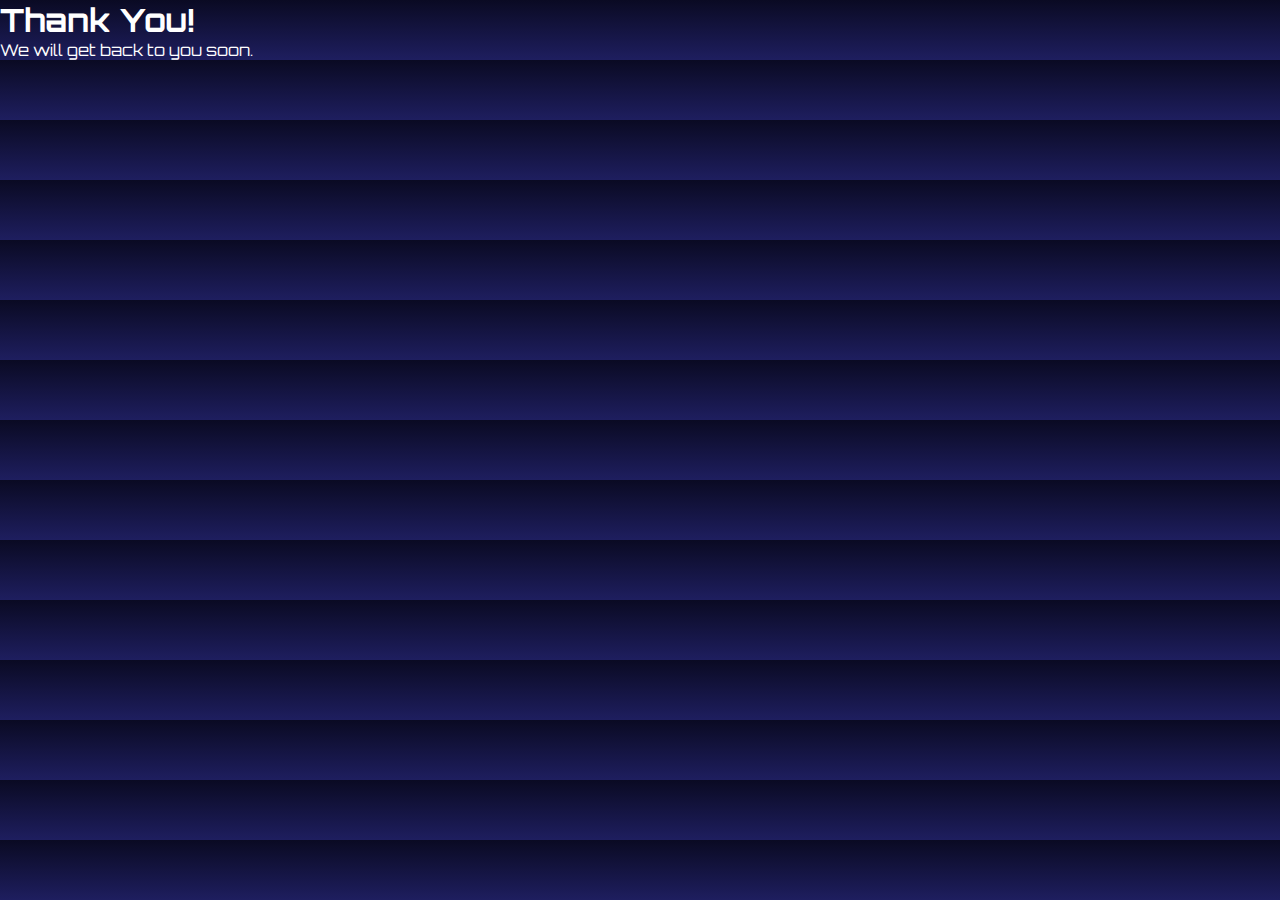
<file: thankyou.html>
<!DOCTYPE html>
<html lang="en">
<head>
    <meta charset="UTF-8">
    <meta name="viewport" content="width=device-width, initial-scale=1.0">
    <title>Thank You</title>
    <link rel="stylesheet" href="style.css">
    <link rel="preconnect" href="https://fonts.googleapis.com">
    <link rel="preconnect" href="https://fonts.gstatic.com" crossorigin>
    <link href="https://fonts.googleapis.com/css2?family=Orbitron:wght@400;700&display=swap" rel="stylesheet">
</head>
<body>
    <div class="thank-you">
        <h1>Thank You!</h1>
        <p>We will get back to you soon.</p>
    </div>
</body>
</html>
</file>
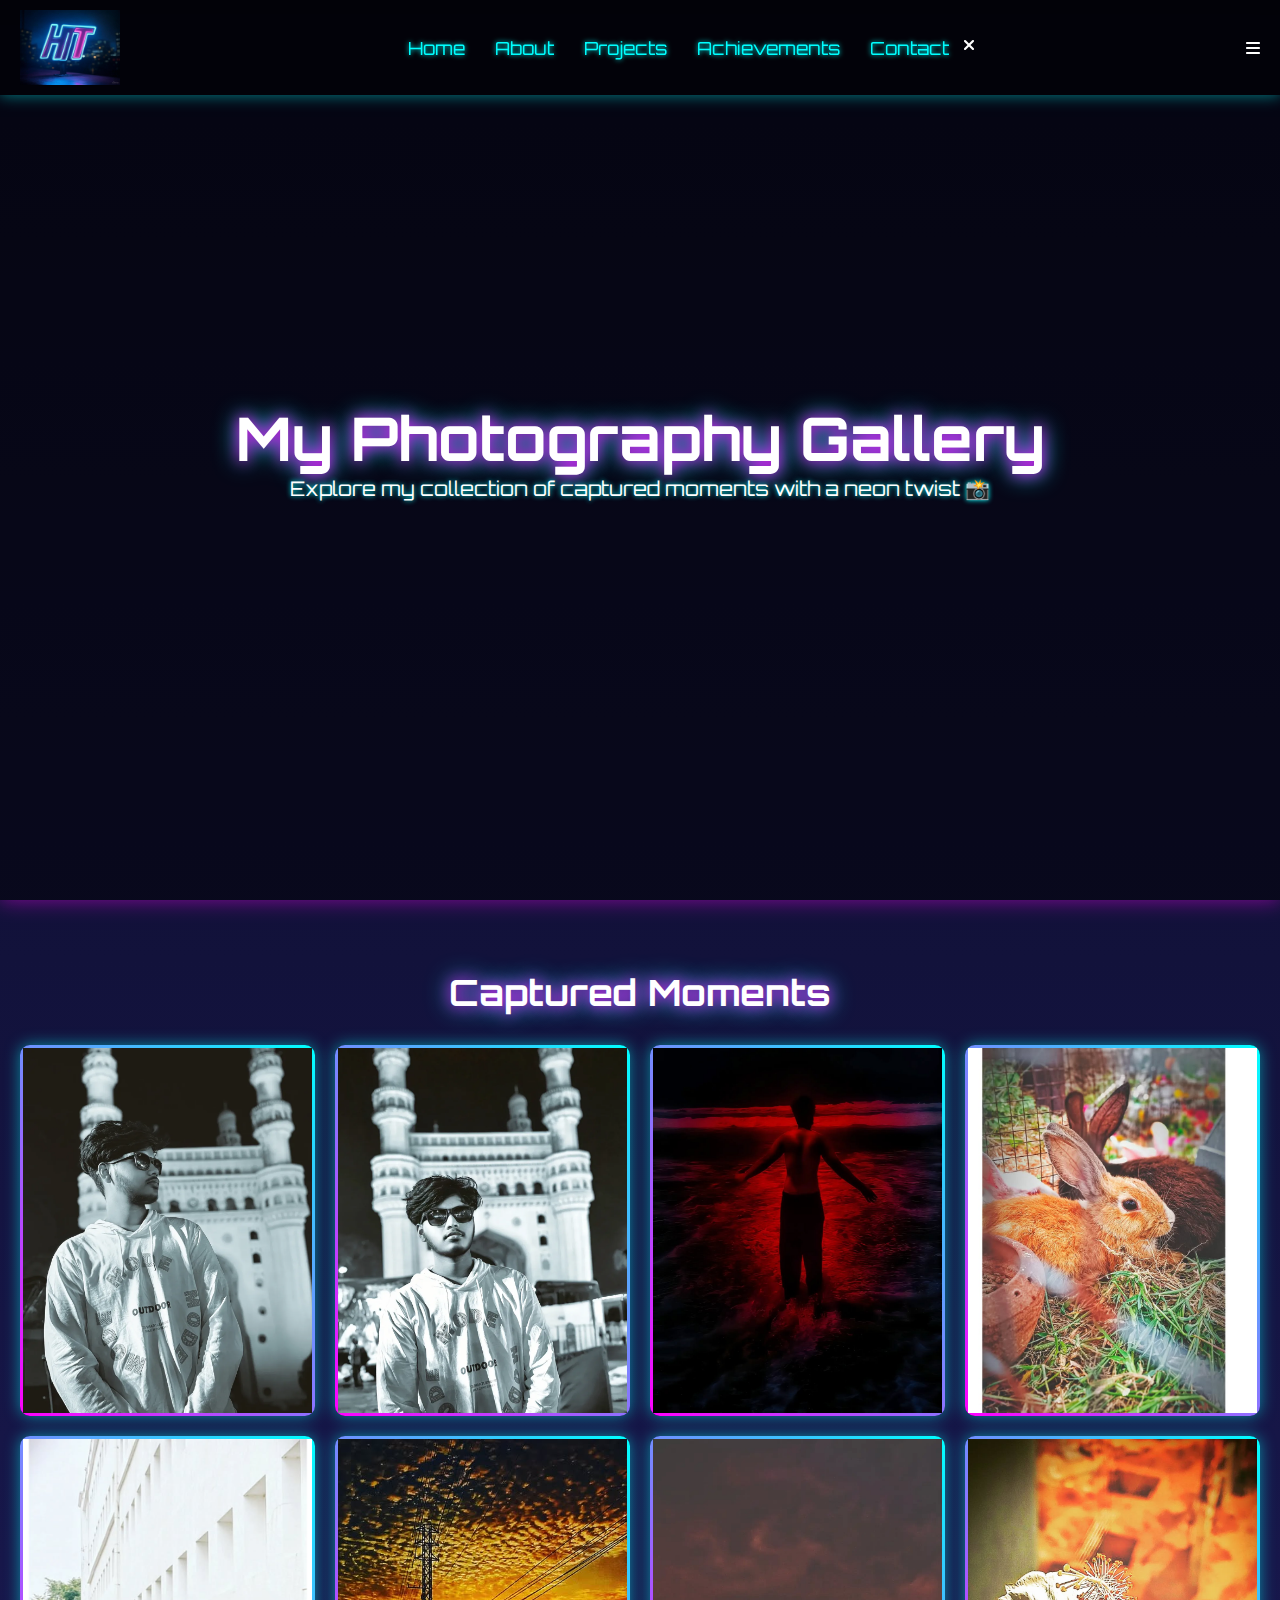
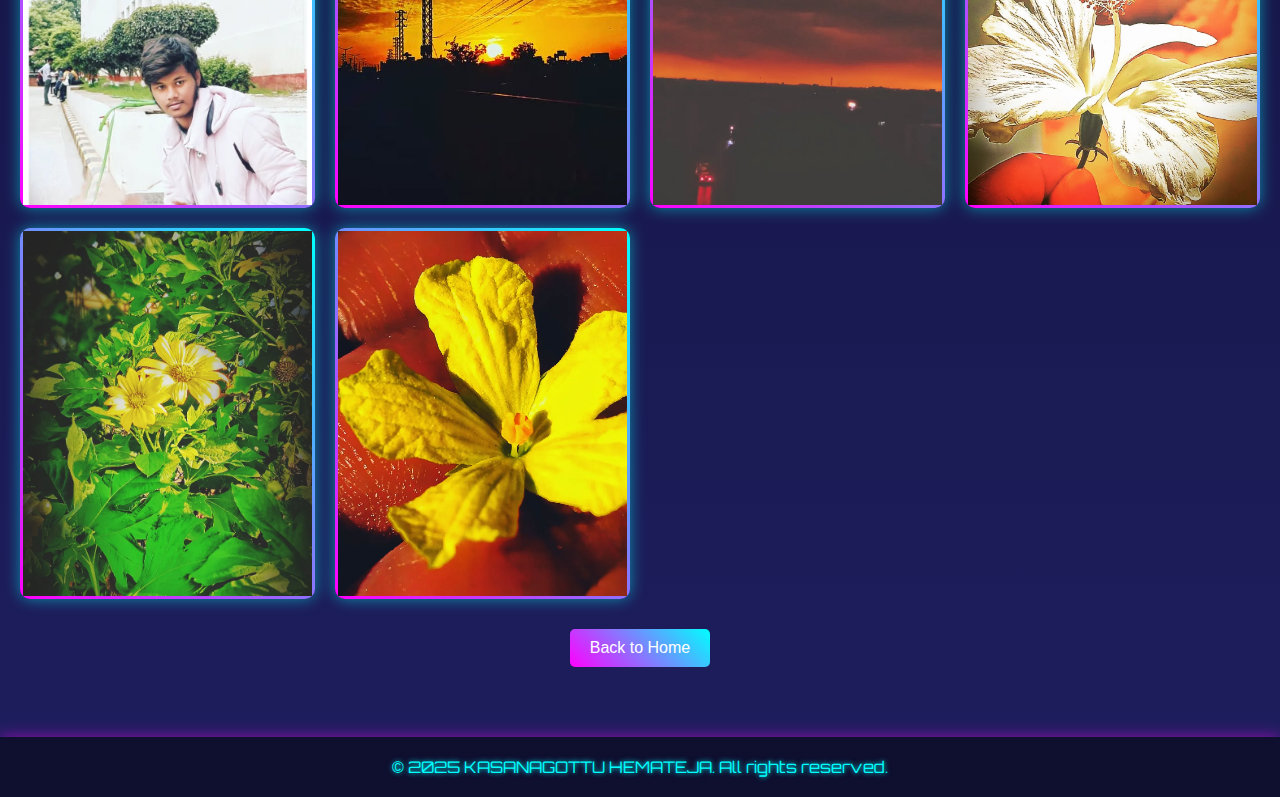
<file: Section-Photo/photography.html>
<!DOCTYPE html>
<html lang="en">

<head>
    <meta charset="UTF-8">
    <meta name="viewport" content="width=device-width, initial-scale=1.0">
    <meta http-equiv="X-UA-Compatible" content="ie=edge">

    <title>HEMATEJA's Photography</title>
    <link rel="icon" href="b.jpg" type="image/x-icon">
    <link rel="stylesheet" href="../style.css">
    <link rel="preconnect" href="https://fonts.googleapis.com">
    <link rel="preconnect" href="https://fonts.gstatic.com" crossorigin>
    <link href="https://fonts.googleapis.com/css2?family=Orbitron:wght@400;700&display=swap" rel="stylesheet">
    <link href="http://cdnjs.cloudflare.com/ajax/libs/font-awesome/4.3.0/css/font-awesome.css" rel="stylesheet" type='text/css'>
    <link rel="stylesheet" href="https://use.fontawesome.com/releases/v5.13.0/css/all.css">
    <link rel="stylesheet" href="https://cdnjs.cloudflare.com/ajax/libs/font-awesome/6.0.0-beta2/css/all.min.css" />
    <link rel="stylesheet" href="https://cdnjs.cloudflare.com/ajax/libs/animate.css/4.1.1/animate.min.css" />
</head>

<body>
    <!-- Navigation Bar -->
    <div id="header">
        <div class="container">
            <nav>
                <img src="b.jpg" class="logo" width="100px">
                <ul id="sidemenu">
                    <li><a href="../index.html">Home</a></li>
                    <li><a href="../index.html#about">About</a></li>
                    <li><a href="../index.html#projects">Projects</a></li>
                    <li><a href="../index.html#Achievements">Achievements</a></li>
                    <li><a href="../index.html#contactme">Contact</a></li>
                    <i class="fas fa-times" onclick="closemenu()"></i>
                </ul>
                <i class="fas fa-bars" onclick="openmenu()"></i>
            </nav>

            <div class="header-text">
                <h1><span>My Photography Gallery</span></h1>
                <p>Explore my collection of captured moments with a neon twist 📸</p>
            </div>
        </div>
    </div>

    <!-- Photography Gallery Section -->
    <div id="photography-gallery">
        <div class="containers">
            <h1 class="sub-title">Captured Moments</h1>
            <div class="gallery">
                <!-- Photo 1 -->
                <div class="gallery-item">
                    <img src="g.jpg" alt="Photo 1">
                    <div class="overlay">
                        <p>Portrait</p>
                    </div>
                </div>
                <!-- Photo 2 -->
                <div class="gallery-item">
                    <img src="f.jpg" alt="Photo 2">
                    <div class="overlay">
                        <p>Portrait</p>
                    </div>
                </div>
                <!-- Photo 3 -->
                <div class="gallery-item">
                    <img src="e.jpg" alt="Photo 3">
                    <div class="overlay">
                        <p>aura</p>
                    </div>
                </div>
                <!-- Photo 4 -->
                <div class="gallery-item">
                    <img src="d.jpg" alt="Photo 4">
                    <div class="overlay">
                        <p>animal</p>
                    </div>
                </div>
                <div class="gallery-item">
                    <img src="h.jpg" alt="Photo 5">
                    <div class="overlay">
                        <p>cool</p>
                    </div>
                </div>
                <div class="gallery-item">
                    <img src="c.jpg" alt="Photo 6">
                    <div class="overlay">
                        <p>the morning sunshine</p>
                    </div>
                </div>
                <div class="gallery-item">
                    <img src="i.jpg" alt="Photo 7">
                    <div class="overlay">
                        <p>sunset</p>
                    </div>
                </div>
                <div class="gallery-item">
                    <img src="j.jpg" alt="Photo 8">
                    <div class="overlay">
                        <p>white hibiscus</p>
                    </div>
                </div>
                <div class="gallery-item">
                    <img src="k.jpg" alt="Photo 9">
                    <div class="overlay">
                        <p>sunflowers</p>
                    </div>
                </div>
                <div class="gallery-item">
                    <img src="l.jpg" alt="Photo 10">
                    <div class="overlay">
                        <p>flower</p>
                    </div>
                </div>
                <!-- Add more photos as needed -->
            </div>
            <div class="back-button">
                <button class="button" onclick="window.location.href = '../index.html';">
                    <span class="button_lg">
                        <span class="button_sl"></span>
                        <span class="button_text">Back to Home</span>
                    </span>
                </button>
            </div>
        </div>
    </div>

    <!-- Footer -->
    <div class="end">
        <p>© 2025 KASANAGOTTU HEMATEJA. All rights reserved.</p>
    </div>
</body>

</html>
</file>
<file: style.css>
* {
    margin: 0;
    padding: 0;
    box-sizing: border-box;
}

body {
    font-family: 'Orbitron', sans-serif;
    background: linear-gradient(180deg, #0a0a23, #1e1e5f);
    color: #fff;
    overflow-x: hidden;
}

/* Header Section */
#header {
    position: relative;
    min-height: 100vh;
    display: flex;
    align-items: center;
    justify-content: center;
    background: rgba(0, 0, 0, 0.5);
    box-shadow: 0 0 20px rgba(255, 0, 255, 0.5);
}

.container, .containers {
    padding: 20px;
}

nav {
    position: fixed;
    top: 0; /* Aligns the nav to the top of the viewport */
    left: 0; /* Ensures it spans the full width */
    width: 100%; /* Full width of the viewport */
    z-index: 1000; /* Ensures the nav stays above other content */
    background: rgba(0, 0, 0, 0.5);
    padding: 10px 20px;
    border-radius: 0; /* Remove rounded corners to make it look seamless at the top */
    backdrop-filter: blur(10px);
    box-shadow: 0 0 15px rgba(0, 255, 255, 0.5);
    display: flex;
    justify-content: space-between; /* Aligns logo and menu items */
    align-items: center;
}

nav ul {
    display: flex;
    list-style: none;
}

nav ul li a {
    color: #00ffff;
    text-decoration: none;
    margin: 0 15px;
    font-size: 18px;
    text-shadow: 0 0 5px #00ffff;
    transition: color 0.3s, text-shadow 0.3s;
}

nav ul li a:hover {
    color: #ff00ff;
    text-shadow: 0 0 15px #ff00ff;
}

.header-text {
    text-align: center;
    position: relative;
}

.timestamp {
    position: absolute;
    bottom: 20px;
    right: 20px;
    color: #00ffff;
    font-size: 24px;
    text-shadow: 0 0 10px #00ffff;
    background: rgba(0, 0, 0, 0.5);
    padding: 5px 10px;
    border-radius: 5px;
}

.header-text h1 {
    font-size: 60px;
    text-shadow: 0 0 15px #ff00ff, 0 0 25px #00ffff;
}

.header-text h2 {
    font-size: 36px;
    color: #00ffff;
    text-shadow: 0 0 10px #00ffff;
}

.header-text p {
    font-size: 20px;
    color: #fff;
    text-shadow: 0 0 5px #00ffff;
}

.notification {
    background: rgba(0, 0, 0, 0.5);
    padding: 10px 20px;
    border-radius: 10px;
    box-shadow: 0 0 15px rgba(255, 0, 255, 0.5);
    cursor: pointer;
}

.notification p {
    color: #00ffff;
    text-shadow: 0 0 5px #00ffff;
}

/* About Section */
#about {
    padding: 50px 0;
}

.sub-title {
    font-size: 36px;
    text-shadow: 0 0 15px #ff00ff, 0 0 25px #00ffff;
    text-align: center;
}

.sub-line p {
    font-size: 18px;
    color: #00ffff;
    text-shadow: 0 0 5px #00ffff;
}

.tab-titles {
    display: flex;
    justify-content: center;
    gap: 20px;
    margin: 20px 0;
}

.tab-links {
    color: #00ffff;
    font-size: 18px;
    cursor: pointer;
    text-shadow: 0 0 5px #00ffff;
    transition: color 0.3s, text-shadow 0.3s;
}

.tab-links:hover,
.tab-links.active-link {
    color: #ff00ff;
    text-shadow: 0 0 15px #ff00ff;
}

.tab-contents {
    display: none;
}

.tab-contents.active-tab {
    display: block;
}

.tab-contents ul li {
    color: #fff;
    font-size: 16px;
    margin: 10px 0;
}

.tab-contents ul li span {
    color: #00ffff;
    text-shadow: 0 0 5px #00ffff;
}

.col-2 img {
    width: 100%;
    border: 5px solid transparent;
    border-image: linear-gradient(45deg, #ff00ff, #00ffff) 1;
    border-radius: 15px;
    box-shadow: 0 0 20px rgba(255, 0, 255, 0.5);
}

.row {
    display: flex;
    justify-content: space-between;
    gap: 20px;
}

.col-1, .col-2 {
    flex: 1;
}

/* Skills Section */
.h1s {
    font-size: 36px;
    text-shadow: 0 0 15px #ff00ff, 0 0 25px #00ffff;
    text-align: center;
}

.process-wrapperd {
    padding: 50px 0;
}

#progress-bar-container ul {
    display: flex;
    justify-content: center;
    gap: 20px;
    list-style: none;
}

.step {
    color: #00ffff;
    font-size: 18px;
    cursor: pointer;
    text-shadow: 0 0 5px #00ffff;
    transition: color 0.3s, text-shadow 0.3s;
}

.step.active {
    color: #ff00ff;
    text-shadow: 0 0 15px #ff00ff;
}

#progress-content-section h2 {
    font-size: 24px;
    text-shadow: 0 0 10px #ff00ff;
    text-align: center;
}

.wrapperd {
    display: flex;
    justify-content: center;
    gap: 20px;
}

.carded {
    background: rgba(0, 0, 0, 0.5);
    padding: 20px;
    border-radius: 10px;
    box-shadow: 0 0 15px rgba(0, 255, 255, 0.5);
    transition: transform 0.3s ease, box-shadow 0.3s ease;
}

.carded:hover {
    transform: scale(1.05);
    box-shadow: 0 0 25px rgba(255, 0, 255, 0.7);
}

.carded .text {
    color: #00ffff;
    text-shadow: 0 0 5px #00ffff;
    text-align: center;
}

.section-content {
    display: none;
}

.section-content.active {
    display: block;
}

/* Projects Section */
#projects {
    padding: 50px 0;
}

.service-list {
    display: grid;
    grid-template-columns: repeat(auto-fit, minmax(250px, 1fr));
    gap: 20px;
}

.card {
    background: rgba(0, 0, 0, 0.5);
    padding: 20px;
    border-radius: 10px;
    box-shadow: 0 0 15px rgba(0, 255, 255, 0.5);
    transition: transform 0.3s ease, box-shadow 0.3s ease;
    cursor: pointer;
}

.card:hover {
    transform: scale(1.05);
    box-shadow: 0 0 25px rgba(255, 0, 255, 0.7);
}

.p_hcolor, .p_hccolor, .p_hcccolor {
    color: #ff00ff;
    text-shadow: 0 0 10px #ff00ff;
}

.p_color {
    color: #00ffff;
    text-shadow: 0 0 5px #00ffff;
}

/* Photographs Section */
#photographs {
    padding: 50px 0;
}

.slider {
    display: flex;
    overflow-x: auto;
    gap: 10px;
}

.scales {
    width: 200px;
    border: 3px solid transparent;
    border-image: linear-gradient(45deg, #ff00ff, #00ffff) 1;
    border-radius: 10px;
    box-shadow: 0 0 15px rgba(255, 0, 255, 0.5);
    transition: transform 0.3s ease;
}

.scales:hover {
    transform: scale(1.1);
}

.service-lists.follow {
    text-align: center;
    margin-top: 20px;
}

/* Achievements Section */
#Achievements {
    padding: 50px 0;
}

.achievement1 {
    display: grid;
    grid-template-columns: repeat(auto-fit, minmax(300px, 1fr));
    gap: 20px;
}

.cards, .cards1, .cards3, .card11, .card12, .card13 {
    background: rgba(0, 0, 0, 0.5);
    padding: 20px;
    border-radius: 10px;
    box-shadow: 0 0 15px rgba(0, 255, 255, 0.5);
    transition: transform 0.3s ease, box-shadow 0.3s ease;
}

.cards:hover, .cards1:hover, .cards3:hover, .card11:hover, .card12:hover, .card13:hover {
    transform: scale(1.05);
    box-shadow: 0 0 25px rgba(255, 0, 255, 0.7);
}

.card-img {
    width: 30%;
    border: 3px solid transparent;
    border-image: linear-gradient(45deg, #ff00ff, #00ffff) 1;
    border-radius: 10px;
}

.card-content h2 {
    color: #ff00ff;
    text-shadow: 0 0 10px #ff00ff;
}

.card-content p {
    color: #00ffff;
    text-shadow: 0 0 5px #00ffff;
}

/* Contact Section */
#contactme {
    padding: 50px 0;
}

.contact {
    display: flex;
    justify-content: space-between;
    align-items: center;
    gap: 20px;
}

.contact-form h1 {
    font-size: 36px;
    text-shadow: 0 0 15px #ff00ff, 0 0 25px #00ffff;
}

.contact-form p {
    color: #00ffff;
    text-shadow: 0 0 5px #00ffff;
}

.contact-form form input,
.contact-form form textarea {
    width: 100%;
    padding: 10px;
    margin: 10px 0;
    background: rgba(0, 0, 0, 0.5);
    border: 2px solid transparent;
    border-image: linear-gradient(45deg, #ff00ff, #00ffff) 1;
    border-radius: 5px;
    color: #fff;
}

.contact-form form button {
    background: linear-gradient(45deg, #ff00ff, #00ffff);
    border: none;
    padding: 10px 20px;
    border-radius: 5px;
    color: #fff;
    font-size: 16px;
    cursor: pointer;
    transition: transform 0.3s ease;
}

.contact-form form button:hover {
    transform: scale(1.05);
}

.contact-img img {
    width: 100%;
    border: 5px solid transparent;
    border-image: linear-gradient(45deg, #ff00ff, #00ffff) 1;
    border-radius: 15px;
    box-shadow: 0 0 20px rgba(255, 0, 255, 0.5);
}

/* Social Media Section */
.Social {
    padding: 50px 0;
    text-align: center;
}

.wrappeer {
    display: flex;
    justify-content: center;
    gap: 20px;
}

.icon {
    position: relative;
    font-size: 24px;
    color: #00ffff;
    text-shadow: 0 0 10px #00ffff;
    cursor: pointer;
    transition: color 0.3s, text-shadow 0.3s;
}

.icon:hover {
    color: #ff00ff;
    text-shadow: 0 0 15px #ff00ff;
}

.tooltip {
    position: absolute;
    top: -40px;
    background: rgba(0, 0, 0, 0.5);
    padding: 5px 10px;
    border-radius: 5px;
    color: #00ffff;
    text-shadow: 0 0 5px #00ffff;
    display: none;
}

.icon:hover .tooltip {
    display: block;
}

.cv {
    margin-top: 20px;
}

.cv button {
    background: linear-gradient(45deg, #ff00ff, #00ffff);
    border: none;
    padding: 10px 20px;
    border-radius: 5px;
    color: #fff;
    font-size: 16px;
    cursor: pointer;
    transition: transform 0.3s ease;
}

.cv button:hover {
    transform: scale(1.05);
}

/* Followers Section */
.follower {
    padding: 50px 0;
}

.wrapperpp {
    display: flex;
    justify-content: center;
    gap: 20px;
}

.containerpp {
    background: rgba(0, 0, 0, 0.5);
    padding: 20px;
    border-radius: 10px;
    box-shadow: 0 0 15px rgba(0, 255, 255, 0.5);
    text-align: center;
}

.containerpp i {
    font-size: 24px;
    color: #00ffff;
    text-shadow: 0 0 10px #00ffff;
}

.containerpp .num, .containerpp .text {
    color: #ff00ff;
    text-shadow: 0 0 5px #ff00ff;
}

/* Footer */
.end {
    text-align: center;
    padding: 20px;
    background: rgba(0, 0, 0, 0.5);
    box-shadow: 0 0 15px rgba(255, 0, 255, 0.5);
}

.end p {
    color: #00ffff;
    text-shadow: 0 0 5px #00ffff;
}

/* Photography Gallery Section */
#photography-gallery {
    padding: 50px 0;
}

.gallery {
    display: grid;
    grid-template-columns: repeat(auto-fit, minmax(250px, 1fr));
    gap: 20px;
    margin-top: 30px;
}

.gallery-item {
    position: relative;
    overflow: hidden;
    border-radius: 10px;
    box-shadow: 0 0 15px rgba(0, 255, 255, 0.5);
    transition: transform 0.3s ease, box-shadow 0.3s ease;
}

.gallery-item img {
    width: 100%;
    height: 100%;
    object-fit: cover;
    border: 3px solid transparent;
    border-image: linear-gradient(45deg, #ff00ff, #00ffff) 1;
}

.gallery-item:hover {
    transform: scale(1.05);
    box-shadow: 0 0 25px rgba(255, 0, 255, 0.7);
}

.gallery-item .overlay {
    position: absolute;
    bottom: 0;
    left: 0;
    right: 0;
    background: rgba(0, 0, 0, 0.7);
    padding: 10px;
    text-align: center;
    transform: translateY(100%);
    transition: transform 0.3s ease;
}

.gallery-item:hover .overlay {
    transform: translateY(0);
}

.gallery-item .overlay p {
    color: #00ffff;
    text-shadow: 0 0 5px #00ffff;
    font-size: 16px;
}

.back-button {
    text-align: center;
    margin-top: 30px;
}

.back-button .button {
    background: linear-gradient(45deg, #ff00ff, #00ffff);
    border: none;
    padding: 10px 20px;
    border-radius: 5px;
    color: #fff;
    font-size: 16px;
    cursor: pointer;
    transition: transform 0.3s ease;
}

.back-button .button:hover {
    transform: scale(1.05);
}


/* Intro Container (Photo + Text) */
.intro-container {
    display: flex;
    align-items: center;
    gap: 30px; /* Space between photo and text */
    justify-content: center;
}

/* Photo Section */
.intro-photo {
    flex: 0 0 auto; /* Prevents the photo from stretching */
}

/* Hexagonal Frame */
.hex-frame {
    position: relative;
    width: 200px; /* Adjust size as needed */
    height: 230px; /* Height for the hexagon shape */
    clip-path: polygon(50% 0%, 100% 25%, 100% 75%, 50% 100%, 0% 75%, 0% 25%); /* Creates a hexagon shape */
    background: linear-gradient(45deg, #ff00ff, #00ffff); /* Neon gradient border */
    padding: 5px; /* Creates the border thickness */
}

.hex-frame img {
    width: 100%;
    height: 100%;
    object-fit: cover; /* Ensures the image fits within the hexagon */
    clip-path: polygon(50% 0%, 100% 25%, 100% 75%, 50% 100%, 0% 75%, 0% 25%); /* Matches the hexagon shape */
    display: block;
}

/* Neon Glow Effect on Hover */
.hex-frame:hover {
    box-shadow: 0 0 20px rgba(255, 0, 255, 0.8), 0 0 30px rgba(0, 255, 255, 0.8);
    transition: box-shadow 0.3s ease;
}

/* Text Section */
.intro-text {
    flex: 1; /* Takes up remaining space */
    text-align: left; /* Aligns text to the left for better readability */
}

/* Responsive Design for Mobile */
@media (max-width: 768px) {
    .intro-container {
        flex-direction: column; /* Stack photo and text vertically on mobile */
        text-align: center;
    }

    .intro-text {
        text-align: center; /* Center text on mobile */
    }

    .hex-frame {
        width: 150px; /* Smaller size for mobile */
        height: 173px; /* Adjusted height for the hexagon */
    }
}




/* General Mobile Optimizations */
@media (max-width: 768px) {
    /* Reduce padding and margins for smaller screens */
    .container, .containers {
        padding: 20px;
    }

    /* Adjust font sizes for better readability */
    h1 {
        font-size: 2rem; /* Smaller heading size */
    }

    h2 {
        font-size: 1.5rem;
    }

    p {
        font-size: 0.9rem;
    }

    /* Ensure buttons are touch-friendly */
    .button {
        padding: 10px 20px;
        font-size: 0.9rem;
    }
}

/* Navigation Bar (Already Responsive, Minor Adjustments) */
@media (max-width: 768px) {
    nav {
        padding: 10px; /* Reduce padding on mobile */
    }

    nav ul li a {
        font-size: 1rem; /* Smaller font size for menu items */
    }
}

/* Home Section (Already Responsive, Minor Adjustments) */
@media (max-width: 768px) {
    .header-text {
        padding: 20px;
    }

    .intro-container {
        flex-direction: column; /* Stack photo and text vertically */
        text-align: center;
    }

    .intro-text {
        text-align: center;
    }

    .abstract-frame {
        width: 200px; /* Smaller size for mobile */
        height: 240px;
    }

    .setdiv h1 {
        font-size: 1.8rem; /* Smaller name size */
    }

    .setdiv h2 {
        font-size: 1.2rem;
    }

    .setdiv p {
        font-size: 0.8rem;
    }
}

/* About Section */
@media (max-width: 768px) {
    #about .container {
        flex-direction: column; /* Stack image and text vertically */
        text-align: center;
    }

    #about .col-1, #about .col-2 {
        flex: none; /* Remove flex grow/shrink */
        width: 100%; /* Full width on mobile */
    }

    #about .col-2 img {
        width: 200px; /* Smaller image size */
        height: 200px;
        margin: 0 auto;
    }

    #about .col-1 p {
        font-size: 0.9rem;
    }

    #about .col-1 li {
        font-size: 0.9rem;
    }
}

/* Projects Section */
@media (max-width: 768px) {
    #projects .container {
        flex-direction: column; /* Stack project cards vertically */
    }

    #projects .col-1, #projects .col-2 {
        flex: none;
        width: 100%;
    }

    #projects .col-2 img {
        width: 150px; /* Smaller project image */
        height: 150px;
    }

    #projects .col-1 p {
        font-size: 0.9rem;
    }
}

/* Photographs Section */
@media (max-width: 768px) {
    #photographs .container {
        padding: 20px;
    }

    .slider {
        flex-direction: column; /* Stack photos vertically */
        align-items: center;
    }

    .slider span {
        width: 150px; /* Smaller photo size */
        height: 150px;
    }

    .slider span img {
        width: 100%;
        height: 100%;
    }

    .button {
        margin-top: 20px;
    }
}

/* Photography Gallery (photography.html) */
@media (max-width: 768px) {
    #photography-gallery .gallery {
        grid-template-columns: 1fr; /* Single column on mobile */
    }

    .gallery-item {
        width: 100%;
    }

    .gallery-item img {
        width: 100%;
        height: auto;
    }
}

/* Achievements Section */
@media (max-width: 768px) {
    #Achievements .container {
        flex-direction: column; /* Stack cards vertically */
    }

    #Achievements .card {
        flex: none;
        width: 100%;
        margin-bottom: 20px;
    }

    #Achievements .card-image img {
        width: 100%;
        height: auto;
    }

    #Achievements .card-body h2 {
        font-size: 1.2rem;
    }

    #Achievements .card-body p {
        font-size: 0.9rem;
    }
}

/* Contact Section */
@media (max-width: 768px) {
    #contactme .container {
        flex-direction: column; /* Stack image and form vertically */
    }

    #contactme .contact-img {
        flex: none;
        width: 100%;
    }

    #contactme .contact-img img {
        width: 200px; /* Smaller image size */
        height: 200px;
    }

    #contactme .contact-form {
        flex: none;
        width: 100%;
    }

    #contactme .contact-form input,
    #contactme .contact-form textarea {
        font-size: 0.9rem;
    }

    #contactme .contact-form button {
        font-size: 0.9rem;
    }
}

/* Footer */
@media (max-width: 768px) {
    .end p {
        font-size: 0.8rem;
    }
}
</file>
